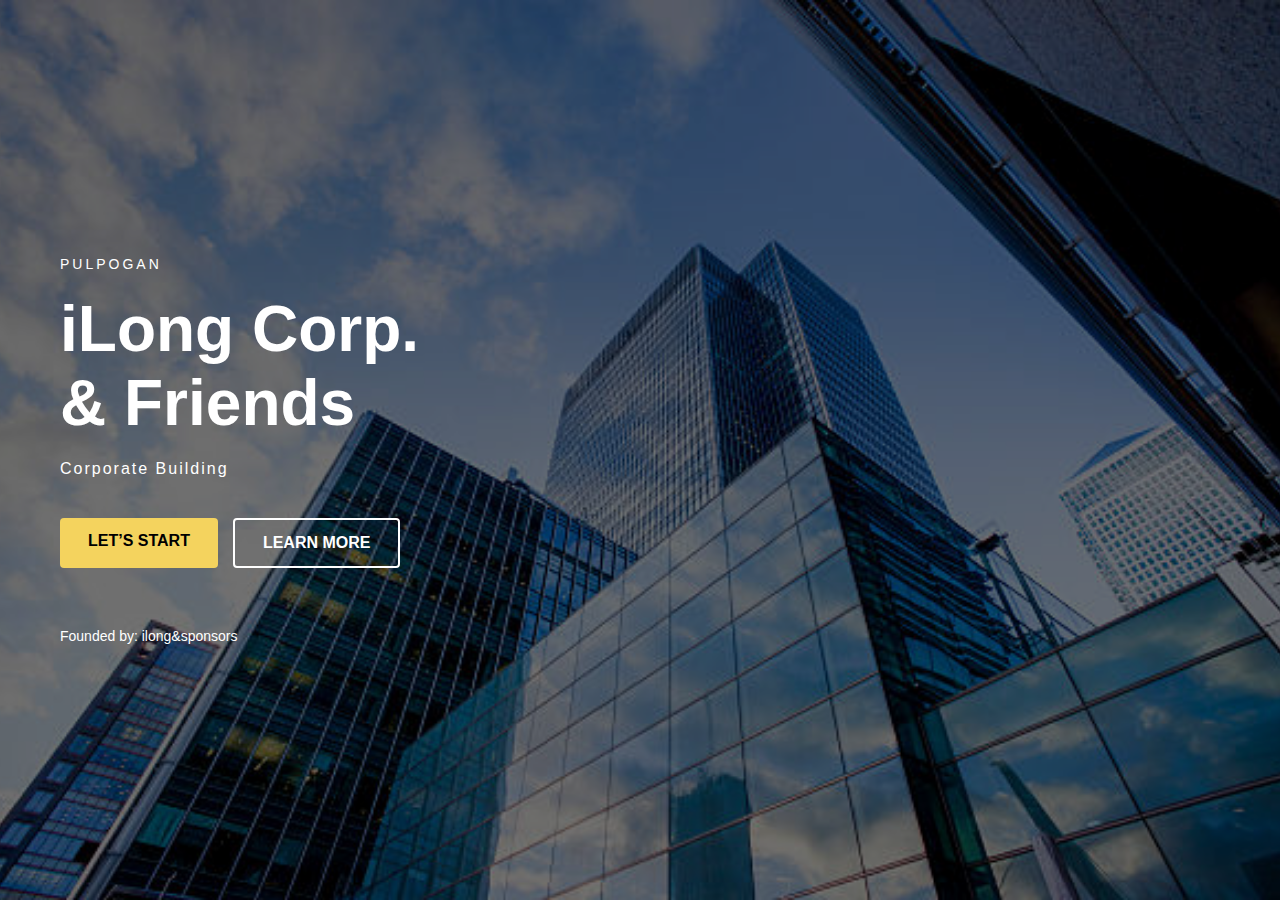
<file: index.html>
<!DOCTYPE html>
<html lang="en">
<head>
  <meta charset="UTF-8" />
  <title>Ilong Corp & Friends</title>
  <link rel="stylesheet" href="style.css">
</head>
<body>

  <section class="hero">
    <div class="overlay">
      <div class="content">
        <p class="tag">PULPOGAN</p>

        <h1>iLong Corp.<br>& Friends</h1>

        <p class="subtitle">Corporate Building</p>

        <div class="buttons">
          <a href="whatposition.html" class="btn primary">LET’S START</a>
          <a href="learnmore.html" class="btn outline">LEARN MORE</a>
        </div>

        <p class="footer-text">Founded by: ilong&sponsors</p>
      </div>
    </div>
  </section>

</body>
</html>
</file>
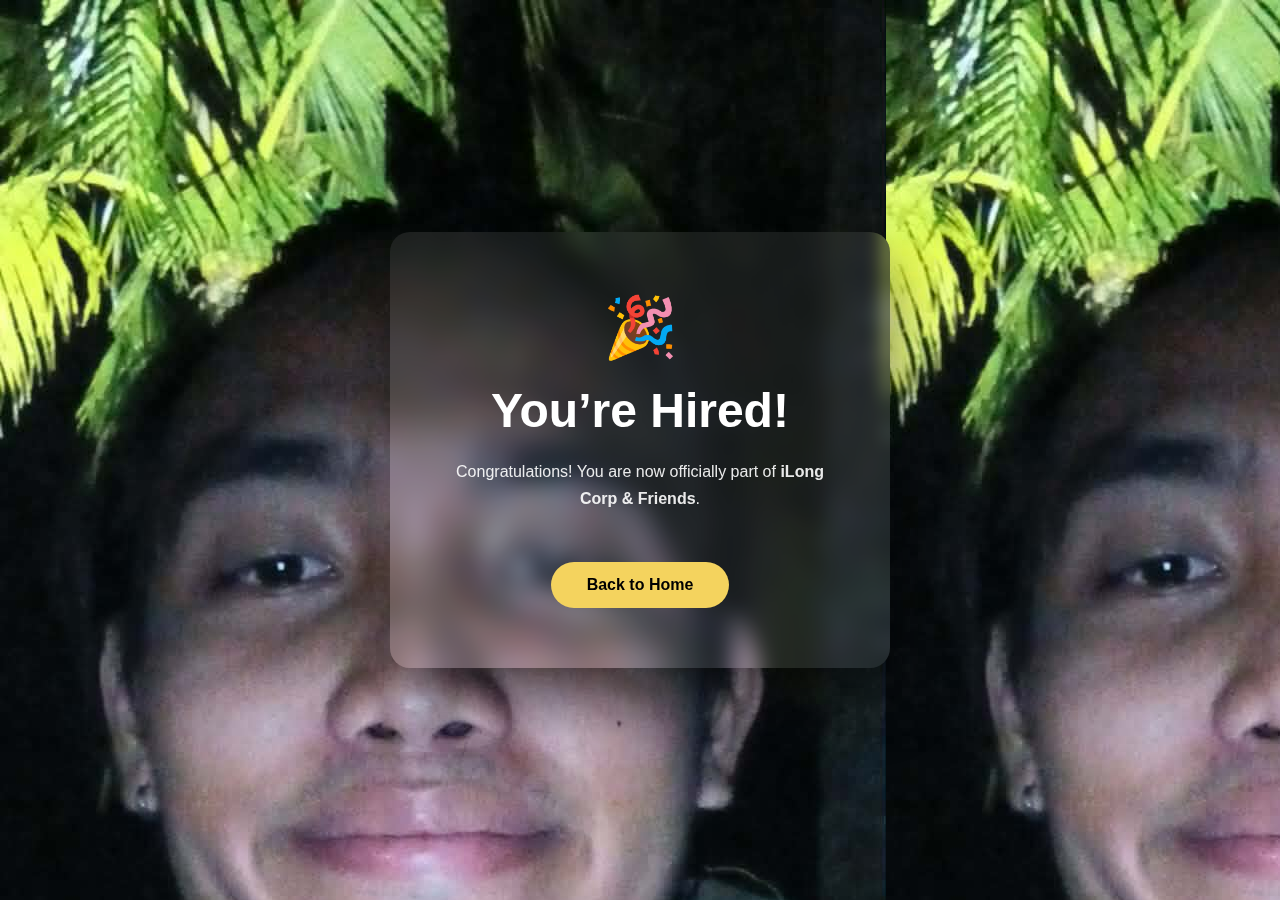
<file: hired.html>
<!DOCTYPE html>
<html lang="en">
<head>
  <meta charset="UTF-8" />
  <title>You’re Hired</title>
  <link rel="stylesheet" href="style.css">
</head>
<body class="hired-page">

  <div class="hired-card">
    <div class="icon">🎉</div>

    <h1>You’re Hired!</h1>

    <p>
      Congratulations! You are now officially part of  
      <strong>iLong Corp & Friends</strong>.
    </p>

    <a href="index.html" class="btn primary">Back to Home</a>
  </div>

</body>
</html>
</file>
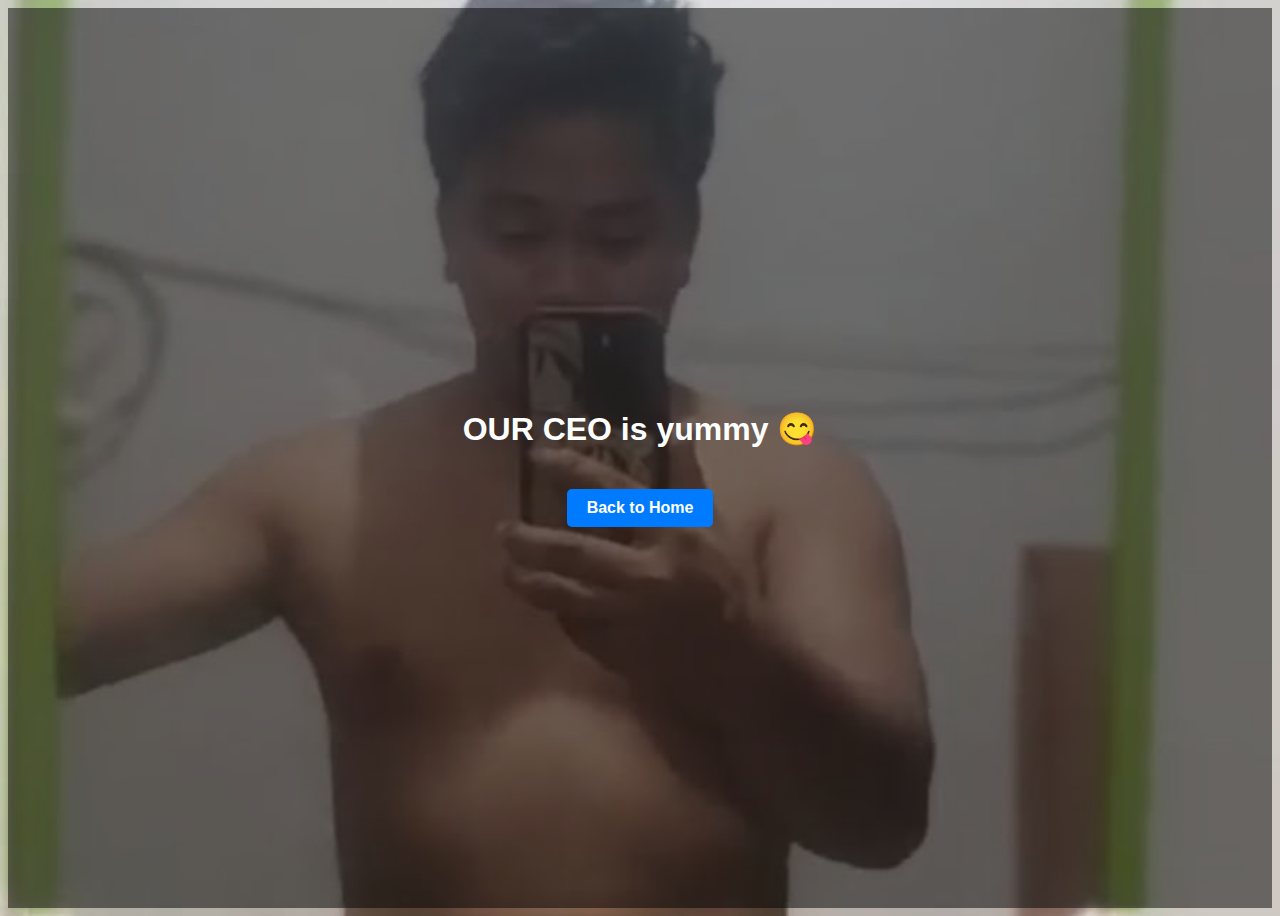
<file: learnmore.html>
<!DOCTYPE html>
<html>
<head>
  <title>Learn More</title>
  <style>
    body {
      display: flex;
      justify-content: center;
      align-items: center;
      height: 100vh;
      font-family: Arial;
      color: white;

      /* Background image */
      background-image: url('ceo.jpg');
      background-size: cover;       /* Make it cover the entire page */
      background-position: center;  /* Center the image */
      background-repeat: no-repeat; /* Prevent tiling */

      /* Optional: dark overlay for better text readability */
      position: relative;
    }

    /* Optional overlay */
    body::before {
      content: "";
      position: absolute;
      top: 0;
      left: 0;
      width: 100%;
      height: 100%;
      background-color: rgba(0, 0, 0, 0.5); /* semi-transparent black */
      z-index: 0;
    }

    /* Content on top of overlay */
    body > * {
      position: relative;
      z-index: 1;
      text-align: center;
    }

    a.btn.primary {
      display: inline-block;
      margin-top: 20px;
      padding: 10px 20px;
      background-color: #007bff;
      color: white;
      text-decoration: none;
      border-radius: 5px;
      font-weight: bold;
    }

    a.btn.primary:hover {
      background-color: #0056b3;
    }
  </style>
</head>
<body>
  <div>
    <h1> OUR CEO is yummy 😋</h1>
    <a href="index.html" class="btn primary">Back to Home</a>
  </div>
</body>
</html>
</file>
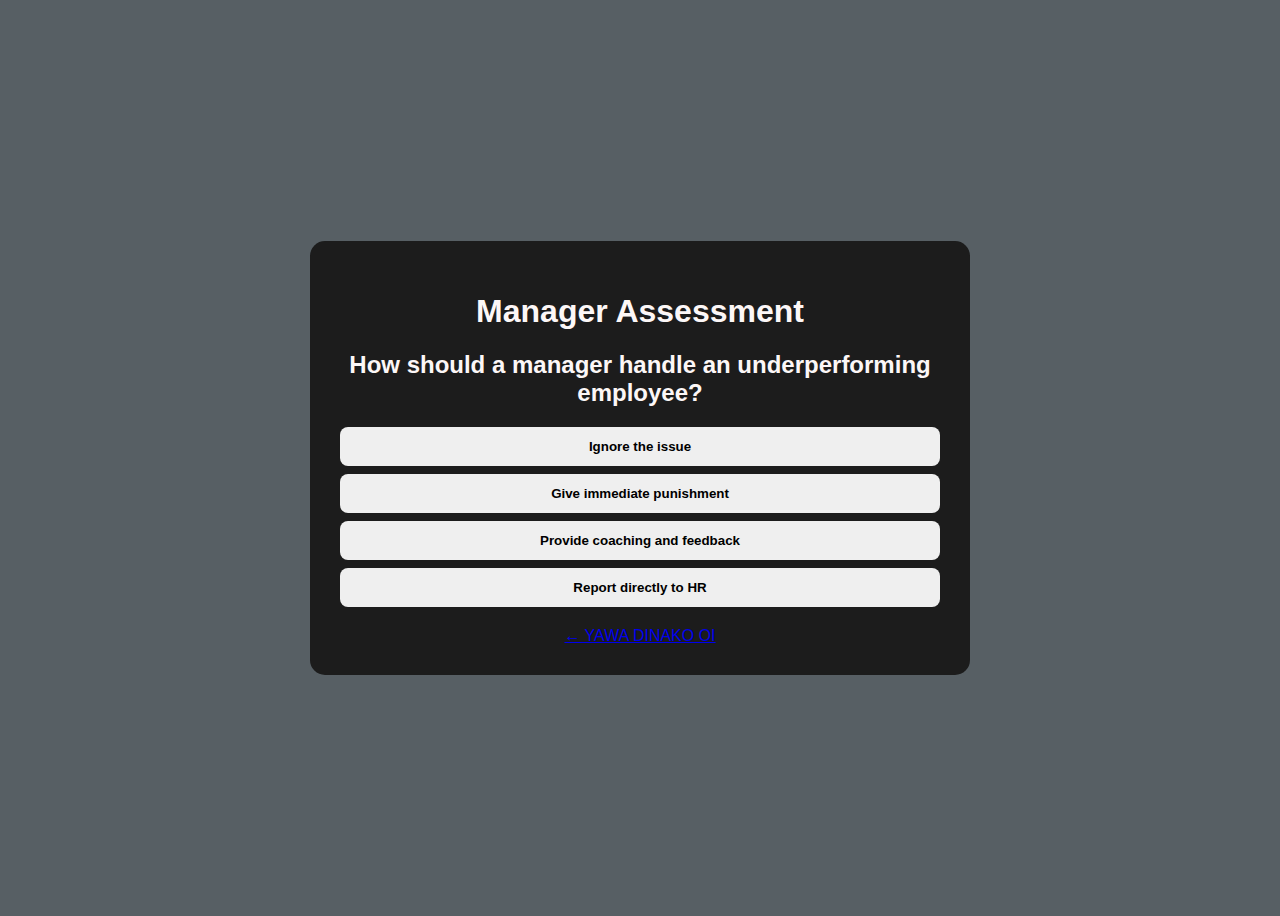
<file: manager.html>
<!DOCTYPE html>
<html lang="en">
<head>
  <meta charset="UTF-8">
  
  <style>
    body {
      background: #575f64;
      color: rgb(252, 247, 247);
      font-family: Arial;
      display: flex;
      justify-content: center;
      align-items: center;
      height: 100vh;
      text-align: center;
    }

   .quiz-box {
  max-width: 600px;
  background: #1c1c1c;
  padding: 30px;
  border-radius: 15px;
  text-align: center;
}

   ;


    h2 {
      margin-bottom: 20px;
    }

    .choices button {
      display: block;
      width: 100%;
      margin: 8px 0;
      padding: 12px;
      border: none;
      border-radius: 8px;
      cursor: pointer;
      font-weight: bold;
    }

    .choices button:hover {
      background: #00ffd5;
      color: black;
    }

    .result {
      font-size: 22px;
      margin-top: 20px;

      

      

    }
  </style>
</head>

<body>
<div class="quiz-box">

  <!-- TOP TITLE -->
<h1 class="manager-title">Manager Assessment</h1>

  <!-- QUESTION -->
  <h2 id="question">Question here</h2>

  <!-- CHOICES -->
  <div class="choices">
    <button onclick="answer(0)">Choice A</button>
    <button onclick="answer(1)">Choice B</button>
    <button onclick="answer(2)">Choice C</button>
    <button onclick="answer(3)">Choice D</button>
  </div>

  <!-- RESULT -->
  <div class="result" id="result"></div>

  <!-- BOTTOM BACK BUTTON -->
  <a href="index.html" class="surrender-btn">← YAWA DINAKO OI</a>

</div>

<script>
  const questions = [
    {
      q: "How should a manager handle an underperforming employee?",
      choices: [
        "Ignore the issue",
        "Give immediate punishment",
        "Provide coaching and feedback",
        "Report directly to HR"
      ],
      correct: 2
    },
    {
      q: "What is the most important role of a manager?",
      choices: [
        "Micromanage employees",
        "Meet company targets",
        "Support and guide the team",
        "Only report problems"
      ],
      correct: 2
    },
    {
      q: "How do you handle team conflict?",
      choices: [
        "Let them solve it themselves",
        "Take sides",
        "Ignore it",
        "Listen to both sides and mediate"
      ],
      correct: 3
    },
    {
      q: "Which skill is MOST important for a manager?",
      choices: [
        "Communication",
        "Typing speed",
        "Gaming skills",
        "Social media"
      ],
      correct: 0
    },
    {
      q: "What should a manager do under pressure?",
      choices: [
        "Panic",
        "Blame others",
        "Stay calm and prioritize tasks",
        "Leave the situation"
      ],
      correct: 2
    }
  ];

  let current = 0;
  let score = 0;

  function loadQuestion() {
    document.getElementById("question").innerText = questions[current].q;
    const buttons = document.querySelectorAll(".choices button");
    buttons.forEach((btn, i) => {
      btn.innerText = questions[current].choices[i];
    });
  }

  function answer(choice) {
    if (choice === questions[current].correct) {
      score++;
    }

    current++;

    if (current < questions.length) {
      loadQuestion();
    } else {
      showResult();
    }
  }

  function showResult() {
    let message = "";

    if (score === 5) {
      message = "🔥 LETSGOOOOOOOOOOO KAYATA PERFECT SCORE ANG BUANG.";
    } else if (score >= 3) {
      message = "👍ANA JUD AYPAG BINUGO";
    } else {
      message = "BUGUAS AMAW OY HAHAHAHAH.";
    }

    document.querySelector(".choices").style.display = "none";
    document.getElementById("question").innerText = "Assessment Result";
    document.getElementById("result").innerText =
      `${message}\n\nScore: ${score}/5`;
  }

  loadQuestion();
</script>

</body>
</html>
</file>
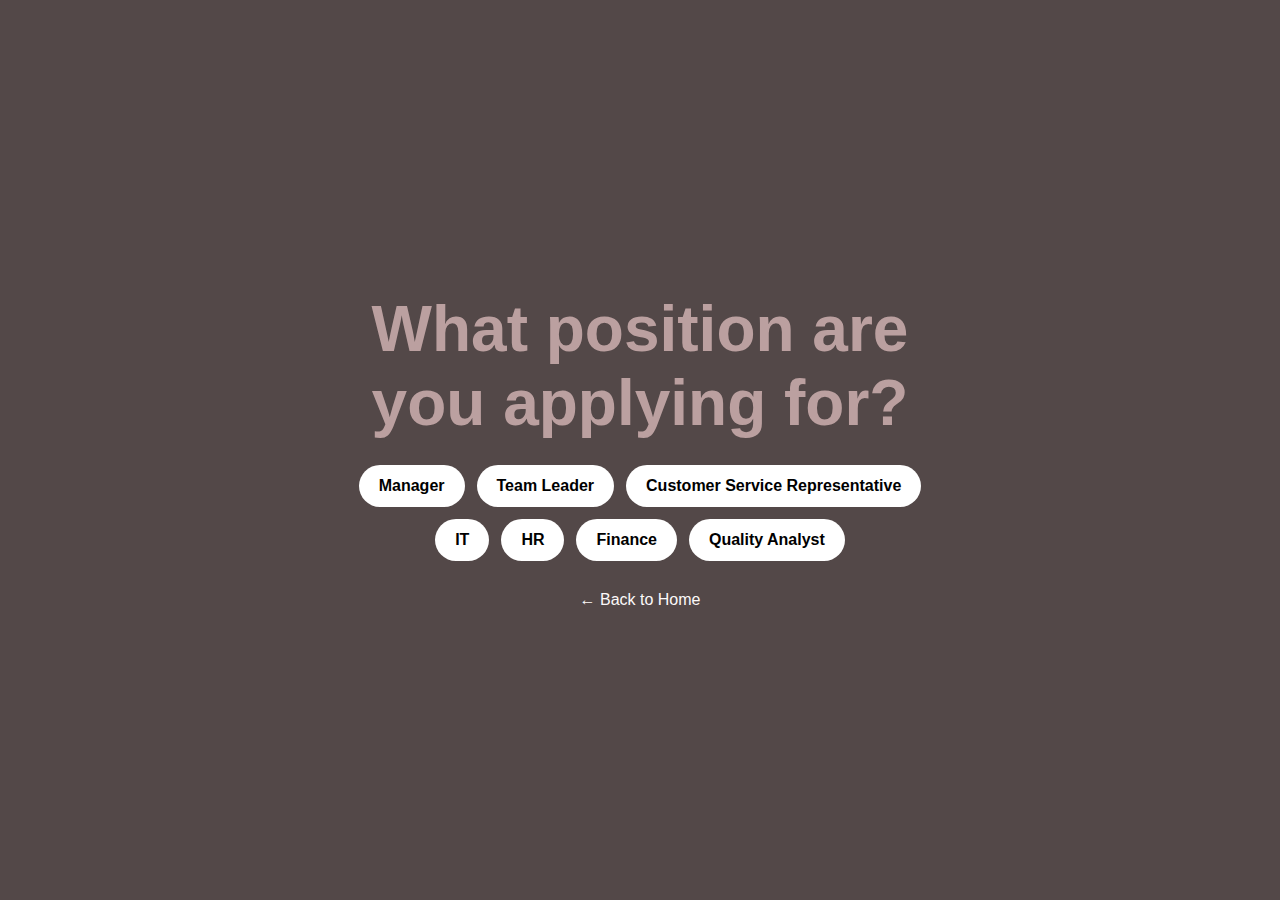
<file: whatposition.html>
<!DOCTYPE html>
<html lang="en">
<head>
  <meta charset="UTF-8">
  <title>Select Position</title>
  <link rel="stylesheet" href="style.css">

  <style>
    body {
      display: flex;
      justify-content: center;
      align-items: center;
      height: 100vh;
      background: #534848;
      color: rgb(187, 160, 160);
      font-family: Arial;
      text-align: center;
    }

    .box {
      max-width: 600px;
    }

    h1 {
      margin-bottom: 25px;
    }

    .jobs {
      display: flex;
      flex-wrap: wrap;
      gap: 12px;
      justify-content: center;
    }

    .jobs a {
      padding: 12px 20px;
      border-radius: 25px;
      background: white;
      color: black;
      text-decoration: none;
      font-weight: bold;
      transition: 0.3s;
    }

    .jobs a:hover {
      background: #00ffd5;
      transform: scale(1.05);
    }

    .back {
      margin-top: 30px;
      display: inline-block;
      color: #fcf9f9;
      text-decoration: none;
    }
  </style>
</head>

<body>

  <div class="box">
    <h1>What position are you applying for?</h1>

    <div class="jobs">
      <a href="manager.html">Manager</a>
      <a href="#">Team Leader</a>
      <a href="#">Customer Service Representative</a>
      <a href="#">IT</a>
      <a href="#">HR</a>
      <a href="#">Finance</a>
      <a href="#">Quality Analyst</a>
    </div>

    <a href="index.html" class="back">← Back to Home</a>
  </div>

</body>
</html>
</file>
<file: style.css>
* {
  margin: 0;
  padding: 0;
  box-sizing: border-box;
  font-family: Arial, Helvetica, sans-serif;
}

body {
  background: #000;
  color: #fff;
}

/* HERO BACKGROUND */
.hero {
  height: 100vh;
  background-image: url("building.jpg");
  background-size: cover;
  background-position: center;
  background-repeat: no-repeat;
}

/* DARK OVERLAY */
.overlay {
  height: 100%;
  background: rgba(0, 0, 0, 0.55);
  display: flex;
  align-items: center;
}

/* CONTENT */
.content {
  padding: 60px;
  max-width: 700px;
}

.tag {
  letter-spacing: 3px;
  font-size: 14px;
  margin-bottom: 20px;
}

h1 {
  font-size: 64px;
  font-weight: 800;
  margin-bottom: 20px;
}

.subtitle {
  letter-spacing: 2px;
  margin-bottom: 40px;
}

/* BUTTONS */
.buttons {
  display: flex;
  gap: 15px;
  margin-bottom: 40px;
}

.btn {
  padding: 14px 28px;
  text-decoration: none;
  font-weight: bold;
  border-radius: 4px;
}

.primary {
  background: #f4d35e;
  color: #000;
}

.outline {
  border: 2px solid #fff;
  color: #fff;
}

/* FOOTER TEXT */
.footer-text {
  font-size: 14px;
  margin-top: 60px;
}

/* =========================
   HIRED PAGE DESIGN
========================= */

.hired-page {
  min-height: 100vh;
  background-image: url("andre.jpg");
  display: flex;
  justify-content: center;
  align-items: center;
  color: #fff;
}

.hired-card {
  background: rgba(255, 255, 255, 0.08);
  backdrop-filter: blur(10px);
  padding: 60px 50px;
  border-radius: 20px;
  max-width: 500px;
  width: 90%;
  text-align: center;
  box-shadow: 0 30px 60px rgba(0, 0, 0, 0.5);

  /* IMPORTANT FIX */
  display: flex;
  flex-direction: column;
  align-items: center;
}

.hired-card .icon {
  font-size: 60px;
  margin-bottom: 20px;
}

.hired-card h1 {
  font-size: 48px;
  margin-bottom: 20px;
}

.hired-card p {
  font-size: 16px;
  line-height: 1.7;
  margin-bottom: 40px;
  opacity: 0.9;
}

.hired-card .btn {
  padding: 14px 36px;
  border-radius: 30px;
  margin-top: 10px;
}
</file>
